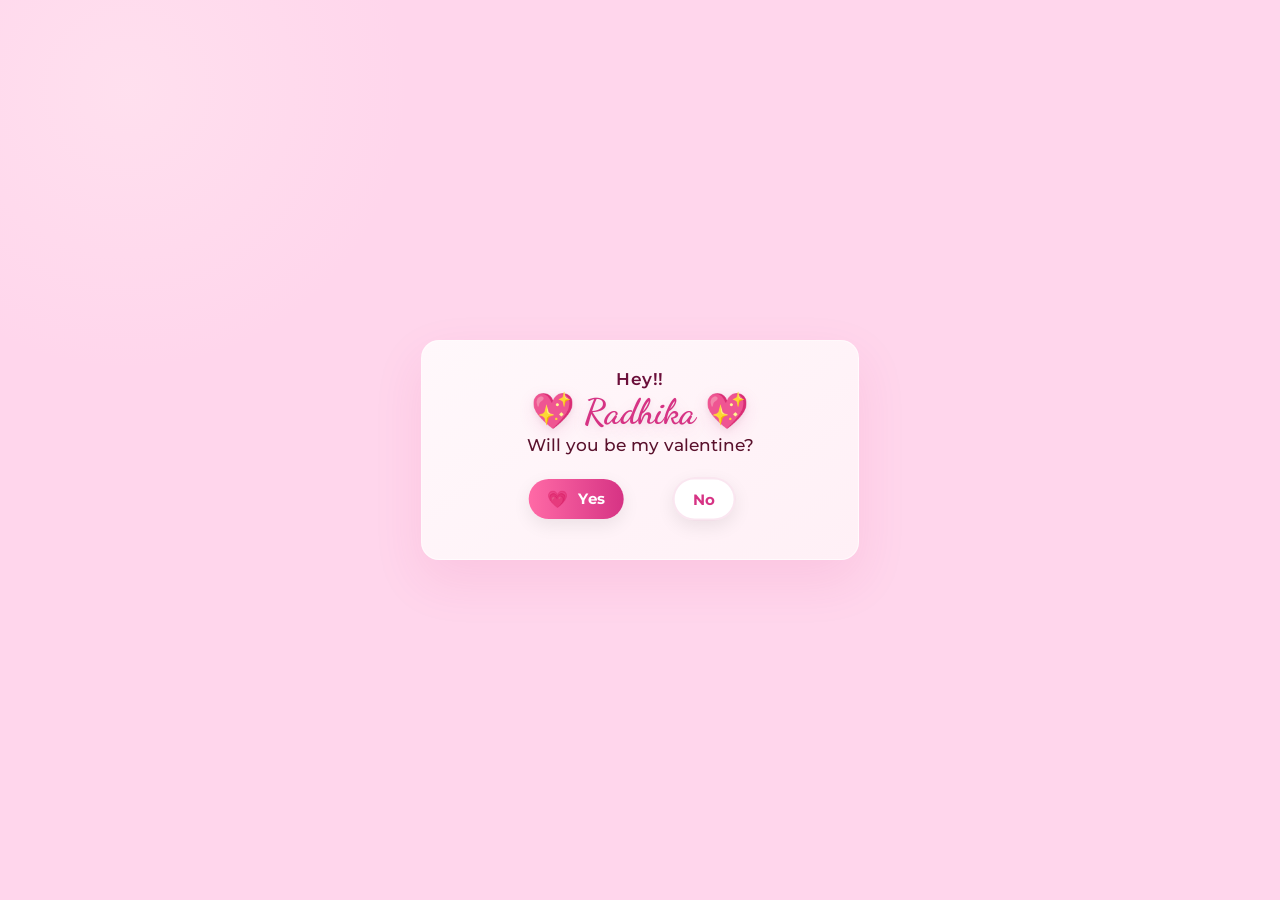
<file: index.html>
<!-- ...existing code... -->
<!DOCTYPE html>
<html lang="en">
<head>
  <meta charset="utf-8" />
  <meta name="viewport" content="width=device-width,initial-scale=1" />
  <title>MyValentine</title>
  <link rel="stylesheet" href="css/styles.css">
  <link href="https://fonts.googleapis.com/css2?family=Dancing+Script:wght@400;700&family=Montserrat:wght@300;400;600&display=swap" rel="stylesheet">
</head>
<body class="home-page">
  <div class="center">
    <main class="card" role="region" aria-labelledby="offer-label">
      <h1 id="offer-label" class="question">Hey!!</h1>
      <h2 class="name">💖 Radhika 💖</h2>
      <p class="subtitle">Will you be my valentine?</p>

      <!-- buttons under the label -->
      <div class="button-container" role="group" aria-label="Offer response">
        <button id="yes-button" class="btn yes" type="button" aria-label="Accept offer"><span class="heart" aria-hidden="true">💗</span> Yes</button>
        <button id="no-button" class="btn no" type="button" aria-label="Decline">No</button>
      </div>
    </main>
  </div>

  <!-- confetti container (created on Yes click) -->
  <div id="confetti-container" aria-hidden="true"></div>

  <script src="js/script.js"></script>
</body>
</html>
<!-- ...existing code... -->
</file>
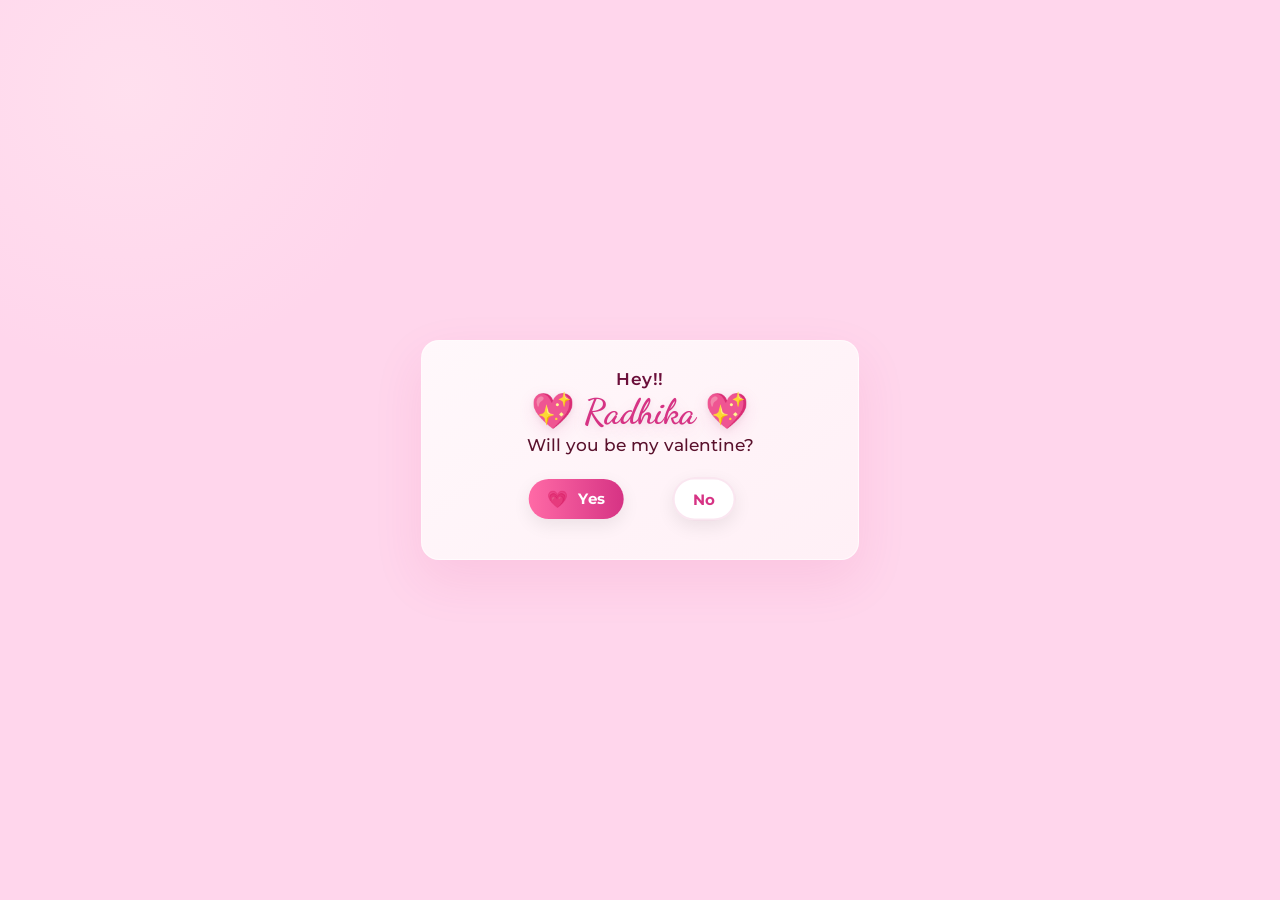
<file: src/index.html>
<!-- ...existing code... -->
<!DOCTYPE html>
<html lang="en">
<head>
  <meta charset="utf-8" />
  <meta name="viewport" content="width=device-width,initial-scale=1" />
  <title>Pink Yes No Page</title>
  <link rel="stylesheet" href="css/styles.css">
  <link href="https://fonts.googleapis.com/css2?family=Dancing+Script:wght@400;700&family=Montserrat:wght@300;400;600&display=swap" rel="stylesheet">
</head>
<body class="home-page">
  <div class="center">
    <main class="card" role="region" aria-labelledby="offer-label">
      <h1 id="offer-label" class="question">Hey!!</h1>
      <h2 class="name">💖 Radhika 💖</h2>
      <p class="subtitle">Will you be my valentine?</p>

      <!-- buttons under the label -->
      <div class="button-container" role="group" aria-label="Offer response">
        <button id="yes-button" class="btn yes" type="button" aria-label="Accept offer"><span class="heart" aria-hidden="true">💗</span> Yes</button>
        <button id="no-button" class="btn no" type="button" aria-label="Decline">No</button>
      </div>
    </main>
  </div>

  <!-- confetti container (created on Yes click) -->
  <div id="confetti-container" aria-hidden="true"></div>

  <script src="js/script.js"></script>
</body>
</html>
<!-- ...existing code... -->
</file>
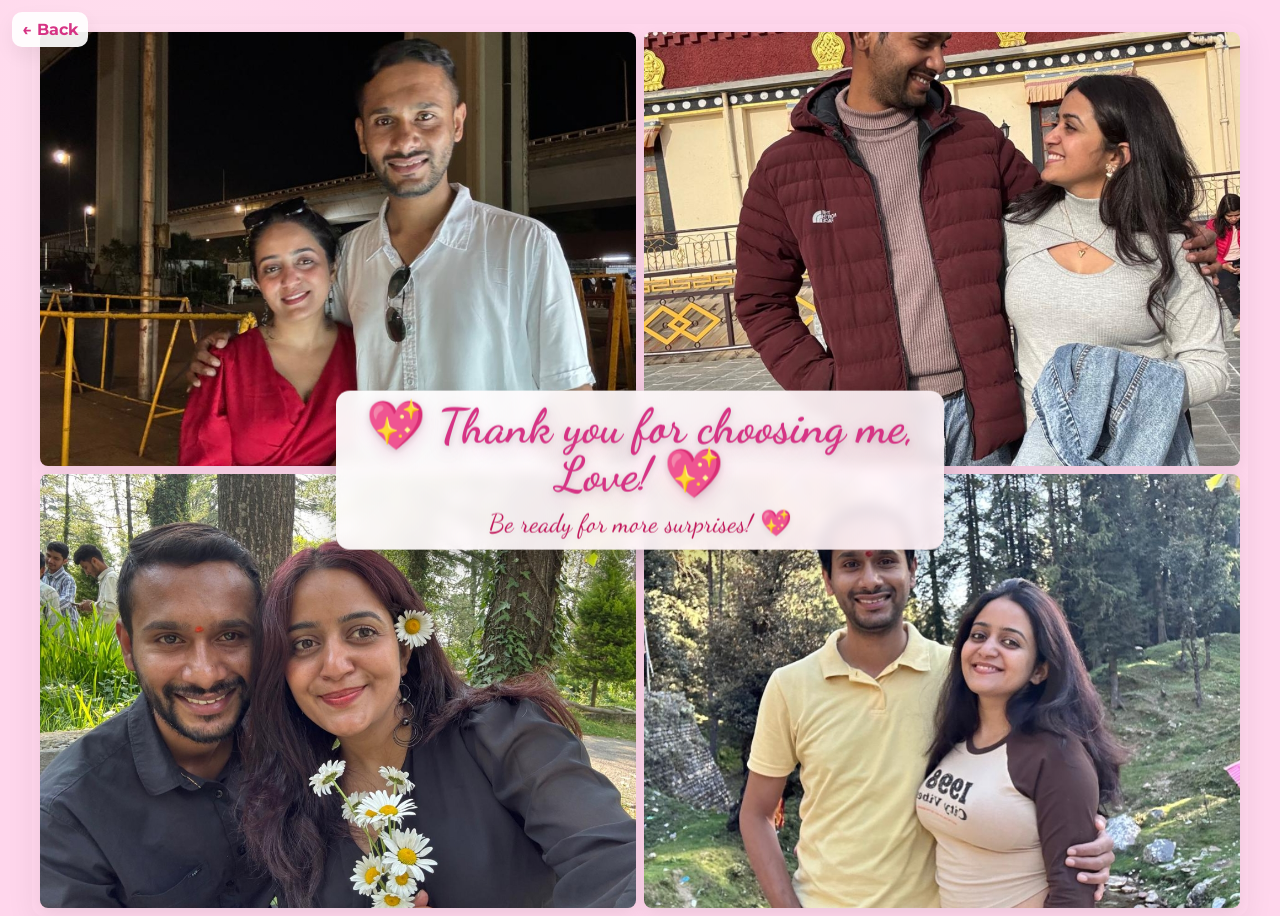
<file: gallery.html>
<!DOCTYPE html>
<html lang="en">
<head>
    <meta charset="UTF-8">
    <meta name="viewport" content="width=device-width, initial-scale=1.0">
    <title>MyLaddo</title>
    <link rel="stylesheet" href="css/styles.css">
    <link href="https://fonts.googleapis.com/css2?family=Dancing+Script:wght@400;700&family=Montserrat:wght@300;400;600&display=swap" rel="stylesheet">
    <noscript>
        <style>
            /* Ensure images are visible if JavaScript is disabled */
            .image-container { opacity: 1 !important; transform: none !important; }
            .image-container .grid-item { opacity: 1 !important; transform: none !important; }
        </style>
    </noscript>
</head>
<body class="gallery-page">
    <a class="back-link" href="index.html" aria-label="Back to home">← Back</a>
    <div class="image-container">
        <img class="grid-item" src="./assets/images/image1.jpg" alt="Image 1">
        <img class="grid-item" src="./assets/images/image2.jpg" alt="Image 2">
        <img class="grid-item" src="./assets/images/image3.jpg" alt="Image 3">
        <img class="grid-item" src="./assets/images/image4.jpg" alt="Image 4">
        <div class="gallery-message" role="status" aria-live="polite">
            <div class="message-title">💖 Thank you for choosing me, Love! 💖</div>
            <div class="message-sub">Be ready for more surprises! 💖</div>
        </div>
    </div>

    <script src="js/script.js"></script>
</body>
</html>
</file>
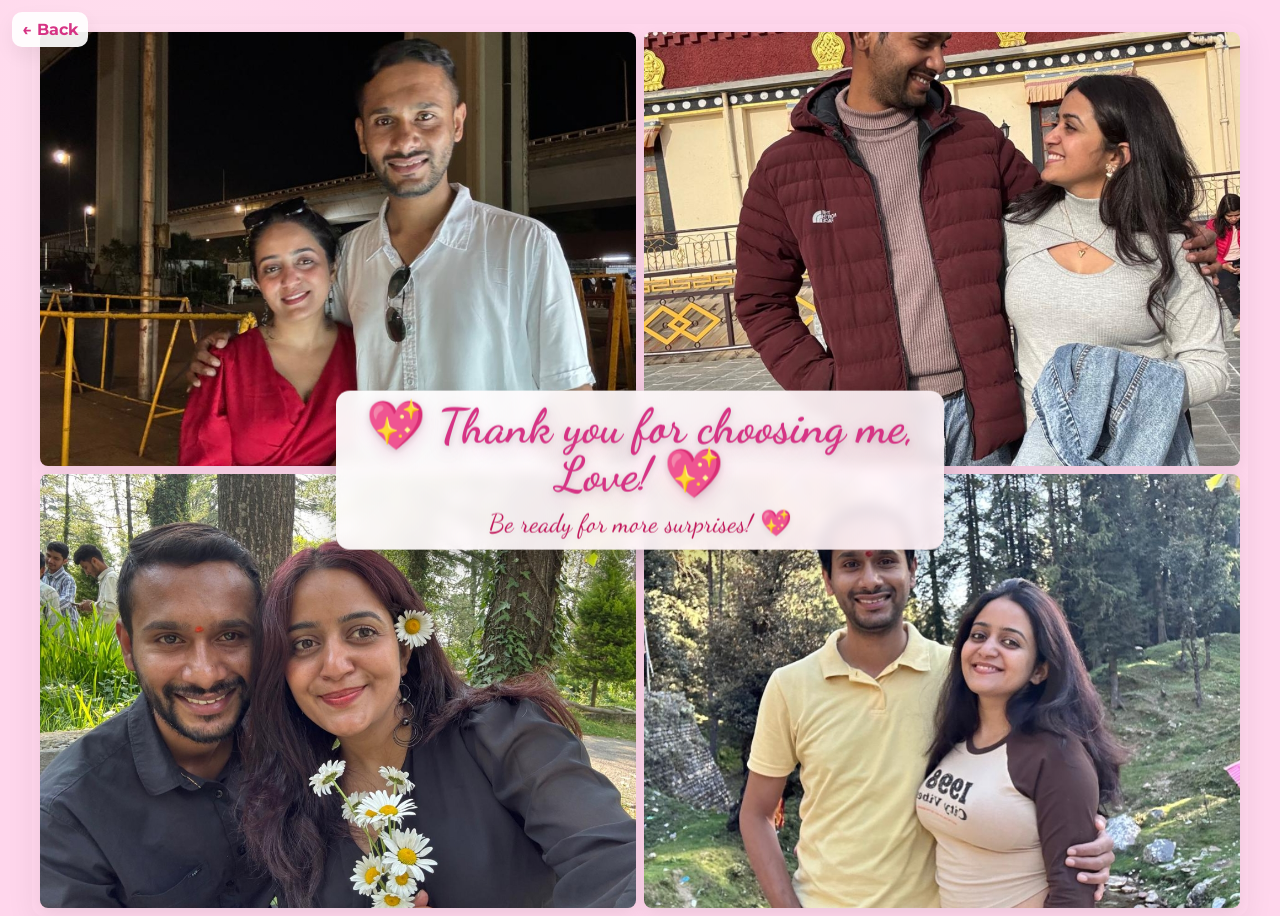
<file: src/gallery.html>
<!DOCTYPE html>
<html lang="en">
<head>
    <meta charset="UTF-8">
    <meta name="viewport" content="width=device-width, initial-scale=1.0">
    <title>Gallery</title>
    <link rel="stylesheet" href="css/styles.css">
    <link href="https://fonts.googleapis.com/css2?family=Dancing+Script:wght@400;700&family=Montserrat:wght@300;400;600&display=swap" rel="stylesheet">
    <noscript>
        <style>
            /* Ensure images are visible if JavaScript is disabled */
            .image-container { opacity: 1 !important; transform: none !important; }
            .image-container .grid-item { opacity: 1 !important; transform: none !important; }
        </style>
    </noscript>
</head>
<body class="gallery-page">
    <a class="back-link" href="index.html" aria-label="Back to home">← Back</a>
    <div class="image-container">
        <img class="grid-item" src="./assets/images/image1.jpg" alt="Image 1">
        <img class="grid-item" src="./assets/images/image2.jpg" alt="Image 2">
        <img class="grid-item" src="./assets/images/image3.jpg" alt="Image 3">
        <img class="grid-item" src="./assets/images/image4.jpg" alt="Image 4">
        <div class="gallery-message" role="status" aria-live="polite">
            <div class="message-title">💖 Thank you for choosing me, Love! 💖</div>
            <div class="message-sub">Be ready for more surprises! 💖</div>
        </div>
    </div>

    <script src="js/script.js"></script>
</body>
</html>
</file>
<file: css/styles.css>
/* Theme variables */
:root {
    --bg-light: #fff7fb;
    --bg-pink: #ffd6ec;
    --accent: #d63384;
    --accent-2: #ff6aa6;
    --muted: #f7e6ef;
    --card-shadow: 0 20px 50px rgba(214,51,132,0.10);
    --transition: 280ms cubic-bezier(.2,.9,.2,1);
}

body {
    background: radial-gradient(circle at 10% 10%, rgba(255,230,240,0.6), transparent 20%), var(--bg-pink);
    display: flex;
    flex-direction: column;
    justify-content: center;
    align-items: center;
    min-height: 100vh;
    margin: 0;
    font-family: 'Montserrat', sans-serif;
}

.center {
    display: flex;
    align-items: center;
    justify-content: center;
    width: 100%;
} 

.card {
    background: linear-gradient(145deg, #fff8fb 0%, #fff0f6 100%);
    padding: 28px;
    border-radius: 18px;
    box-shadow: var(--card-shadow);
    text-align: center;
    width: 380px;
    max-width: 92%;
    position: relative;
    border: 1px solid rgba(255,255,255,0.6);
} 

/* Pretty heading styles */
.question {
    font-family: 'Montserrat', sans-serif;
    font-size: 1.05rem;
    color: #6b0f3a;
    margin: 0 0 4px 0;
    letter-spacing: 0.6px;
    font-weight: 600;
}

.name {
    font-family: 'Dancing Script', cursive;
    font-size: 2.2rem;
    color: #d63384;
    margin: 6px 0 2px 0;
    line-height: 1;
    text-shadow: 0 6px 18px rgba(214,51,132,0.12), 0 2px 6px rgba(0,0,0,0.06);
}

.subtitle {
    font-family: 'Montserrat', sans-serif;
    font-size: 1.05rem;
    color: #5a122d;
    margin: 4px 0 12px 0;
    font-weight: 500;
}

@media (max-width: 480px) {
    .name { font-size: 1.6rem; }
    .subtitle { font-size: 0.95rem; }
}

/* container for buttons so movement is constrained visually */
.button-container {
    position: relative;
    width: 320px;
    height: 64px;
    margin: 12px auto 0;
    display: block;
}

.btn {
    padding: 10px 18px;
    font-size: 15px;
    border: none;
    border-radius: 999px;
    cursor: pointer;
    font-weight: 700;
    letter-spacing: 0.4px;
    font-family: 'Montserrat', sans-serif;
    display: inline-flex;
    align-items: center;
    gap: 10px;
    box-shadow: 0 6px 18px rgba(0,0,0,0.08);
    transition: transform var(--transition), box-shadow var(--transition), background var(--transition);
}

.btn:active { transform: scale(0.98); }

.btn .heart { display:inline-block; transform-origin:center; transition: transform 220ms ease; font-size:1.05rem; }

.btn.yes {
    background: linear-gradient(90deg, var(--accent-2), var(--accent));
    color: #fff;
    position: absolute;
    left: 30%;
    top: 50%;
    transform: translate(-50%, -50%);
    z-index: 2;
}

.btn.no {
    background: #fff;
    color: var(--accent);
    border: 2px solid rgba(214,51,132,0.12);
    position: absolute;
    left: 70%;
    top: 50%;
    transform: translate(-50%, -50%);
    transition: left 0.35s cubic-bezier(0.2,0.8,0.2,1), top 0.35s cubic-bezier(0.2,0.8,0.2,1), transform 0.18s ease;
    will-change: left, top, transform;
}

/* heart pop animation */
@keyframes pop {
    0% { transform: scale(1) rotate(0deg); }
    40% { transform: scale(1.45) rotate(12deg); }
    100% { transform: scale(1) rotate(0deg); }
}

.btn.yes .heart.pop { animation: pop 420ms ease; }

/* confetti pieces */
#confetti-container { position: fixed; left: 0; top: 0; width: 100%; height: 100%; pointer-events: none; overflow: visible; z-index: 9999; }
.confetti {
    position: absolute;
    width: 9px;
    height: 12px;
    border-radius: 2px;
    opacity: 0.95;
}
@keyframes confetti-fall {
    0% { transform: translateY(0) rotate(0deg); opacity: 1; }
    100% { transform: translateY(520px) rotate(720deg); opacity: 0; }
} 

/* Gallery grid styles (2×2 grid) */
.gallery { padding: 28px 12px; }
.image-container {
    width: 100%;
    max-width: 1200px;
    /* slightly increase available height to avoid clipping on most viewports */
    height: calc(100vh - 24px);
    margin: 8px auto 0;
    border-radius: 12px;
    display: grid;
    grid-template-columns: repeat(2, 1fr);
    grid-template-rows: repeat(2, 1fr);
    gap: 8px;
    position: relative;
    padding: 8px;
    box-shadow: 0 8px 30px rgba(0,0,0,0.06);
    background: none; /* no background image */
    overflow: hidden;
    align-items: stretch;
} 

/* Layout tweaks for gallery page to prevent vertical centering from cutting off the grid */
.gallery-page {
    justify-content: flex-start; /* don't center vertically on gallery page */
    padding-top: 12px;
}

.gallery-page .image-container {
    margin-top: 12px; /* small offset from top */
}

.grid-item {
    width: 100%;
    height: 100%;
    min-height: 0; /* allow grid items to shrink properly */
    object-fit: cover;
    display: block;
    border-radius: 8px;
    box-shadow: 0 6px 18px rgba(0,0,0,0.08);
    transform-origin: center center;
    transition: transform 0.28s cubic-bezier(.2,.9,.2,1), box-shadow 0.28s ease;
    /* reduce size slightly by default */
    transform: scale(0.94) rotate(0deg);
}

/* Give each image a small, different rotation */
.image-container .grid-item:nth-child(1) { transform: scale(0.94) rotate(-3deg); }
.image-container .grid-item:nth-child(2) { transform: scale(0.94) rotate(2deg); }
.image-container .grid-item:nth-child(3) { transform: scale(0.94) rotate(-2deg); }
.image-container .grid-item:nth-child(4) { transform: scale(0.94) rotate(3deg); }

.gallery-message {
    position: absolute;
    left: 50%;
    top: 50%;
    transform: translate(-50%, -50%);
    display: flex;
    flex-direction: column;
    align-items: center;
    justify-content: center;
    gap: 6px;
    font-family: 'Dancing Script', cursive;
    color: #ffffff;
    text-align: center;
    z-index: 2;
    pointer-events: none;
    padding: 12px 18px;
    background: linear-gradient(135deg, rgba(255,255,255,0.95), rgba(255,240,245,0.9));
    border-radius: 14px;
    box-shadow: 0 12px 30px rgba(0,0,0,0.18);
    backdrop-filter: blur(6px);
}

.gallery-message .message-title {
    font-size: 3rem;
    line-height: 1;
    color: #d63384;
    font-weight: 700;
    text-shadow: 0 6px 18px rgba(214,51,132,0.18), 0 2px 6px rgba(0,0,0,0.15);
}

.gallery-message .message-sub {
    font-family: 'Dancing Script', cursive;
    font-size: 1.6rem;
    color: #c2185b;
    background: transparent;
    padding: 0;
    margin-top: 6px;
    line-height: 1.05;
    text-shadow: 0 2px 6px rgba(0,0,0,0.08);
}

@media (max-width: 700px) {
    .gallery-message { padding: 10px 12px; }
    .gallery-message .message-title { font-size: 2rem; }
    .gallery-message .message-sub { font-size: 1.05rem; }
}

@media (max-width: 700px) {
    .gallery-message .message-title { font-size: 1.5rem; }
    .gallery-message .message-sub { font-size: 0.95rem; padding: 6px 8px; }
}

@media (max-width: 900px) {
    .image-container { min-height: 50vh; }
}
@media (max-width: 600px) {
    .image-container { grid-template-columns: repeat(2, 1fr); grid-auto-rows: 160px; min-height: auto; }
    .gallery-message { position: static; transform: none; margin-top: 12px; }
}

/* Mobile-specific adjustments for phones */
@media (max-width: 480px) {
    .card { width: 92%; padding: 18px; border-radius: 14px; }
    .name { font-size: 1.6rem; }
    .subtitle { font-size: 0.95rem; }

    /* make button area slightly narrower and keep buttons tappable */
    .button-container {
        width: 260px;
        height: 72px;
        margin: 10px auto 0;
    }
    .btn { padding: 12px 14px; font-size: 15px; }

    /* Keep buttons absolutely positioned but closer together for small screens */
    .btn.yes { left: 30%; }
    .btn.no { left: 70%; }

    /* ensure grid fits without scrolling and images remain visible */
    .image-container { height: calc(100vh - 140px); gap: 6px; padding: 6px; }

    /* remove rotation on small screens for clearer images */
    .image-container .grid-item { transform: scale(0.96) rotate(0deg) !important; }

    /* slightly smaller, tighter message box */
    .gallery-message { font-size: 0.98rem; padding: 8px 12px; }
}

/* Back link for gallery */
.back-link {
    position: absolute;
    left: 12px;
    top: 12px;
    color: var(--accent);
    text-decoration: none;
    font-weight: 700;
    background: rgba(255,255,255,0.92);
    padding: 8px 10px;
    border-radius: 10px;
    box-shadow: 0 8px 20px rgba(0,0,0,0.06);
    z-index: 5;
}

/* gallery intro transition */
.image-container { opacity: 0; transform: scale(0.985); transition: opacity 420ms ease, transform 420ms ease; }
.image-container.show { opacity: 1; transform: none; }

/* Tile reveal: start slightly down and invisible, then pop in with stagger */
.image-container .grid-item { opacity: 0; transform: translateY(10px) scale(0.98); transition: opacity 420ms ease, transform 420ms ease; }
.image-container.show .grid-item { opacity: 1; transform: none; }
.image-container.show .grid-item:nth-child(1) { transition-delay: 80ms; }
.image-container.show .grid-item:nth-child(2) { transition-delay: 160ms; }
.image-container.show .grid-item:nth-child(3) { transition-delay: 240ms; }
.image-container.show .grid-item:nth-child(4) { transition-delay: 320ms; }

/* Sparkle (subtle scale and glow) for the gallery message */
@keyframes sparkle {
    0% { transform: translate(-50%, -50%) scale(0.98); filter: drop-shadow(0 0 0 rgba(214,51,132,0)); }
    40% { transform: translate(-50%, -50%) scale(1.03); filter: drop-shadow(0 10px 30px rgba(214,51,132,0.14)); }
    100% { transform: translate(-50%, -50%) scale(1); filter: drop-shadow(0 6px 18px rgba(214,51,132,0.12)); }
}
.gallery-message.sparkle { animation: sparkle 900ms ease 0s 3; }
</file>
<file: src/css/styles.css>
/* Theme variables */
:root {
    --bg-light: #fff7fb;
    --bg-pink: #ffd6ec;
    --accent: #d63384;
    --accent-2: #ff6aa6;
    --muted: #f7e6ef;
    --card-shadow: 0 20px 50px rgba(214,51,132,0.10);
    --transition: 280ms cubic-bezier(.2,.9,.2,1);
}

body {
    background: radial-gradient(circle at 10% 10%, rgba(255,230,240,0.6), transparent 20%), var(--bg-pink);
    display: flex;
    flex-direction: column;
    justify-content: center;
    align-items: center;
    min-height: 100vh;
    margin: 0;
    font-family: 'Montserrat', sans-serif;
}

.center {
    display: flex;
    align-items: center;
    justify-content: center;
    width: 100%;
} 

.card {
    background: linear-gradient(145deg, #fff8fb 0%, #fff0f6 100%);
    padding: 28px;
    border-radius: 18px;
    box-shadow: var(--card-shadow);
    text-align: center;
    width: 380px;
    max-width: 92%;
    position: relative;
    border: 1px solid rgba(255,255,255,0.6);
} 

/* Pretty heading styles */
.question {
    font-family: 'Montserrat', sans-serif;
    font-size: 1.05rem;
    color: #6b0f3a;
    margin: 0 0 4px 0;
    letter-spacing: 0.6px;
    font-weight: 600;
}

.name {
    font-family: 'Dancing Script', cursive;
    font-size: 2.2rem;
    color: #d63384;
    margin: 6px 0 2px 0;
    line-height: 1;
    text-shadow: 0 6px 18px rgba(214,51,132,0.12), 0 2px 6px rgba(0,0,0,0.06);
}

.subtitle {
    font-family: 'Montserrat', sans-serif;
    font-size: 1.05rem;
    color: #5a122d;
    margin: 4px 0 12px 0;
    font-weight: 500;
}

@media (max-width: 480px) {
    .name { font-size: 1.6rem; }
    .subtitle { font-size: 0.95rem; }
}

/* container for buttons so movement is constrained visually */
.button-container {
    position: relative;
    width: 320px;
    height: 64px;
    margin: 12px auto 0;
    display: block;
}

.btn {
    padding: 10px 18px;
    font-size: 15px;
    border: none;
    border-radius: 999px;
    cursor: pointer;
    font-weight: 700;
    letter-spacing: 0.4px;
    font-family: 'Montserrat', sans-serif;
    display: inline-flex;
    align-items: center;
    gap: 10px;
    box-shadow: 0 6px 18px rgba(0,0,0,0.08);
    transition: transform var(--transition), box-shadow var(--transition), background var(--transition);
}

.btn:active { transform: scale(0.98); }

.btn .heart { display:inline-block; transform-origin:center; transition: transform 220ms ease; font-size:1.05rem; }

.btn.yes {
    background: linear-gradient(90deg, var(--accent-2), var(--accent));
    color: #fff;
    position: absolute;
    left: 30%;
    top: 50%;
    transform: translate(-50%, -50%);
    z-index: 2;
}

.btn.no {
    background: #fff;
    color: var(--accent);
    border: 2px solid rgba(214,51,132,0.12);
    position: absolute;
    left: 70%;
    top: 50%;
    transform: translate(-50%, -50%);
    transition: left 0.35s cubic-bezier(0.2,0.8,0.2,1), top 0.35s cubic-bezier(0.2,0.8,0.2,1), transform 0.18s ease;
    will-change: left, top, transform;
}

/* heart pop animation */
@keyframes pop {
    0% { transform: scale(1) rotate(0deg); }
    40% { transform: scale(1.45) rotate(12deg); }
    100% { transform: scale(1) rotate(0deg); }
}

.btn.yes .heart.pop { animation: pop 420ms ease; }

/* confetti pieces */
#confetti-container { position: fixed; left: 0; top: 0; width: 100%; height: 100%; pointer-events: none; overflow: visible; z-index: 9999; }
.confetti {
    position: absolute;
    width: 9px;
    height: 12px;
    border-radius: 2px;
    opacity: 0.95;
}
@keyframes confetti-fall {
    0% { transform: translateY(0) rotate(0deg); opacity: 1; }
    100% { transform: translateY(520px) rotate(720deg); opacity: 0; }
} 

/* Gallery grid styles (2×2 grid) */
.gallery { padding: 28px 12px; }
.image-container {
    width: 100%;
    max-width: 1200px;
    /* slightly increase available height to avoid clipping on most viewports */
    height: calc(100vh - 24px);
    margin: 8px auto 0;
    border-radius: 12px;
    display: grid;
    grid-template-columns: repeat(2, 1fr);
    grid-template-rows: repeat(2, 1fr);
    gap: 8px;
    position: relative;
    padding: 8px;
    box-shadow: 0 8px 30px rgba(0,0,0,0.06);
    background: none; /* no background image */
    overflow: hidden;
    align-items: stretch;
} 

/* Layout tweaks for gallery page to prevent vertical centering from cutting off the grid */
.gallery-page {
    justify-content: flex-start; /* don't center vertically on gallery page */
    padding-top: 12px;
}

.gallery-page .image-container {
    margin-top: 12px; /* small offset from top */
}

.grid-item {
    width: 100%;
    height: 100%;
    min-height: 0; /* allow grid items to shrink properly */
    object-fit: cover;
    display: block;
    border-radius: 8px;
    box-shadow: 0 6px 18px rgba(0,0,0,0.08);
    transform-origin: center center;
    transition: transform 0.28s cubic-bezier(.2,.9,.2,1), box-shadow 0.28s ease;
    /* reduce size slightly by default */
    transform: scale(0.94) rotate(0deg);
}

/* Give each image a small, different rotation */
.image-container .grid-item:nth-child(1) { transform: scale(0.94) rotate(-3deg); }
.image-container .grid-item:nth-child(2) { transform: scale(0.94) rotate(2deg); }
.image-container .grid-item:nth-child(3) { transform: scale(0.94) rotate(-2deg); }
.image-container .grid-item:nth-child(4) { transform: scale(0.94) rotate(3deg); }

.gallery-message {
    position: absolute;
    left: 50%;
    top: 50%;
    transform: translate(-50%, -50%);
    display: flex;
    flex-direction: column;
    align-items: center;
    justify-content: center;
    gap: 6px;
    font-family: 'Dancing Script', cursive;
    color: #ffffff;
    text-align: center;
    z-index: 2;
    pointer-events: none;
    padding: 12px 18px;
    background: linear-gradient(135deg, rgba(255,255,255,0.95), rgba(255,240,245,0.9));
    border-radius: 14px;
    box-shadow: 0 12px 30px rgba(0,0,0,0.18);
    backdrop-filter: blur(6px);
}

.gallery-message .message-title {
    font-size: 3rem;
    line-height: 1;
    color: #d63384;
    font-weight: 700;
    text-shadow: 0 6px 18px rgba(214,51,132,0.18), 0 2px 6px rgba(0,0,0,0.15);
}

.gallery-message .message-sub {
    font-family: 'Dancing Script', cursive;
    font-size: 1.6rem;
    color: #c2185b;
    background: transparent;
    padding: 0;
    margin-top: 6px;
    line-height: 1.05;
    text-shadow: 0 2px 6px rgba(0,0,0,0.08);
}

@media (max-width: 700px) {
    .gallery-message { padding: 10px 12px; }
    .gallery-message .message-title { font-size: 2rem; }
    .gallery-message .message-sub { font-size: 1.05rem; }
}

@media (max-width: 700px) {
    .gallery-message .message-title { font-size: 1.5rem; }
    .gallery-message .message-sub { font-size: 0.95rem; padding: 6px 8px; }
}

@media (max-width: 900px) {
    .image-container { min-height: 50vh; }
}
@media (max-width: 600px) {
    .image-container { grid-template-columns: repeat(2, 1fr); grid-auto-rows: 160px; min-height: auto; }
    .gallery-message { position: static; transform: none; margin-top: 12px; }
}

/* Mobile-specific adjustments for phones */
@media (max-width: 480px) {
    .card { width: 92%; padding: 18px; border-radius: 14px; }
    .name { font-size: 1.6rem; }
    .subtitle { font-size: 0.95rem; }

    /* make button area slightly narrower and keep buttons tappable */
    .button-container {
        width: 260px;
        height: 72px;
        margin: 10px auto 0;
    }
    .btn { padding: 12px 14px; font-size: 15px; }

    /* Keep buttons absolutely positioned but closer together for small screens */
    .btn.yes { left: 30%; }
    .btn.no { left: 70%; }

    /* ensure grid fits without scrolling and images remain visible */
    .image-container { height: calc(100vh - 140px); gap: 6px; padding: 6px; }

    /* remove rotation on small screens for clearer images */
    .image-container .grid-item { transform: scale(0.96) rotate(0deg) !important; }

    /* slightly smaller, tighter message box */
    .gallery-message { font-size: 0.98rem; padding: 8px 12px; }
}

/* Back link for gallery */
.back-link {
    position: absolute;
    left: 12px;
    top: 12px;
    color: var(--accent);
    text-decoration: none;
    font-weight: 700;
    background: rgba(255,255,255,0.92);
    padding: 8px 10px;
    border-radius: 10px;
    box-shadow: 0 8px 20px rgba(0,0,0,0.06);
    z-index: 5;
}

/* gallery intro transition */
.image-container { opacity: 0; transform: scale(0.985); transition: opacity 420ms ease, transform 420ms ease; }
.image-container.show { opacity: 1; transform: none; }

/* Tile reveal: start slightly down and invisible, then pop in with stagger */
.image-container .grid-item { opacity: 0; transform: translateY(10px) scale(0.98); transition: opacity 420ms ease, transform 420ms ease; }
.image-container.show .grid-item { opacity: 1; transform: none; }
.image-container.show .grid-item:nth-child(1) { transition-delay: 80ms; }
.image-container.show .grid-item:nth-child(2) { transition-delay: 160ms; }
.image-container.show .grid-item:nth-child(3) { transition-delay: 240ms; }
.image-container.show .grid-item:nth-child(4) { transition-delay: 320ms; }

/* Sparkle (subtle scale and glow) for the gallery message */
@keyframes sparkle {
    0% { transform: translate(-50%, -50%) scale(0.98); filter: drop-shadow(0 0 0 rgba(214,51,132,0)); }
    40% { transform: translate(-50%, -50%) scale(1.03); filter: drop-shadow(0 10px 30px rgba(214,51,132,0.14)); }
    100% { transform: translate(-50%, -50%) scale(1); filter: drop-shadow(0 6px 18px rgba(214,51,132,0.12)); }
}
.gallery-message.sparkle { animation: sparkle 900ms ease 0s 3; }
</file>
